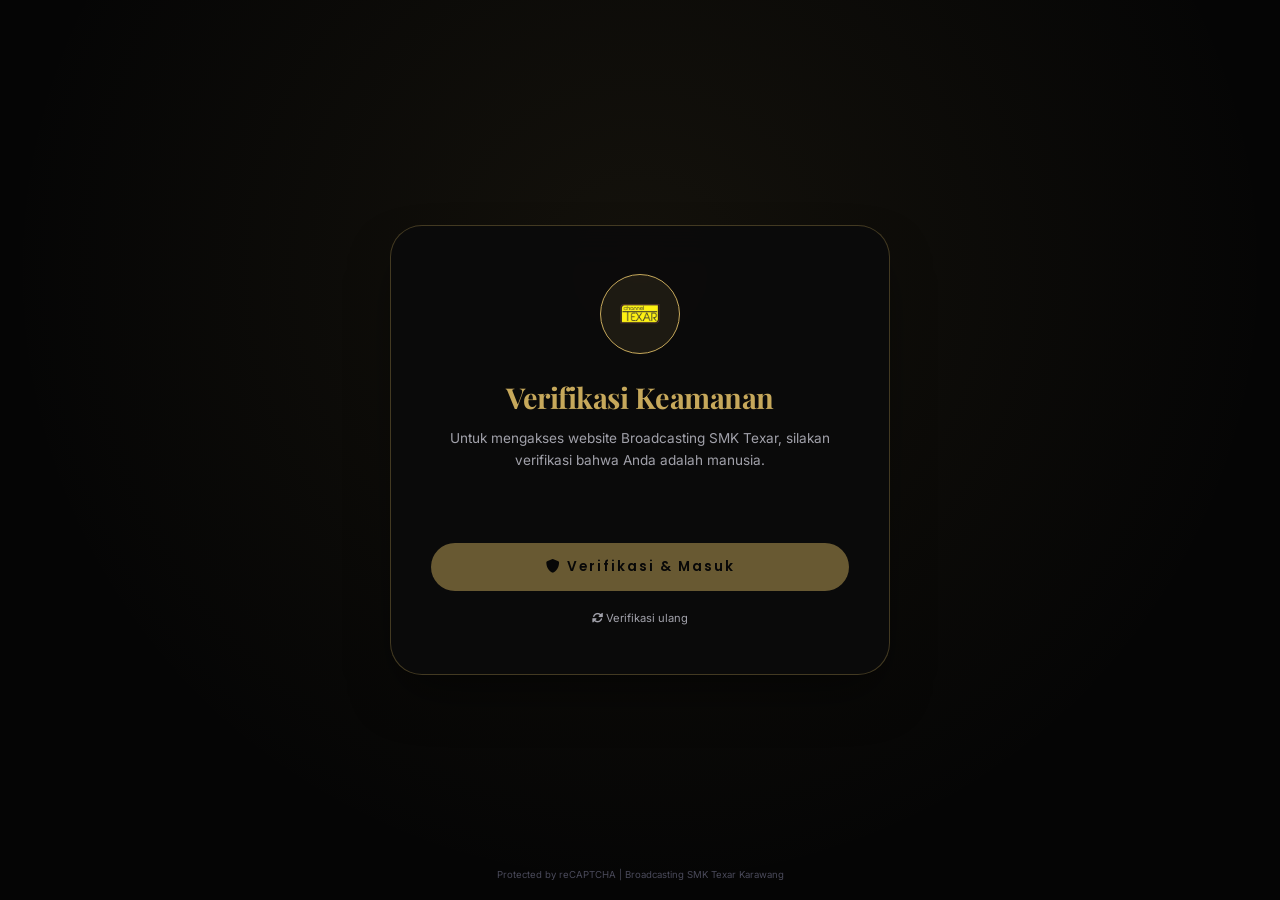
<file: captcha-check.html>
<!DOCTYPE html>
<html lang="id">
<head>
    <meta charset="UTF-8">
    <meta name="viewport" content="width=device-width, initial-scale=1.0">
    <title>Verifikasi Manusia | Broadcasting SMK Texar</title>

     <!-- Favicon - Versi Paling Kompatibel -->
  <link rel="icon" type="image/x-icon" href="assets/gambar/logo/favicon.ico">
  <link rel="icon" type="image/png" sizes="32x32" href="/assets/gambar/logo/favicon-32x32.png">
  <link rel="icon" type="image/png" sizes="16x16" href="/assets/gambar/logo/favicon-16x16.png">
  <link rel="icon" type="image/png" sizes="96x96" href="/assets/gambar/logo/favicon-96x96.png">
  <link rel="apple-touch-icon" sizes="180x180" href="/assets/gambar/logo/apple-touch-icon.png">
  <link rel="manifest" href="/assets/gambar/logo/site.webmanifest">
  <meta name="msapplication-TileColor" content="#050505">
  <meta name="theme-color" content="#C6A85B">
    
    <!-- Google Fonts -->
    <link href="https://fonts.googleapis.com/css2?family=Inter:wght@300;400;500;600;700&family=Playfair+Display:wght@400;500;600;700;800&family=Poppins:wght@300;400;500;600&display=swap" rel="stylesheet">
    <link rel="stylesheet" href="https://cdnjs.cloudflare.com/ajax/libs/font-awesome/6.0.0-beta3/css/all.min.css">
    
    <style>
        * {
            margin: 0;
            padding: 0;
            box-sizing: border-box;
        }
        
        body {
            background: #050505;
            min-height: 100vh;
            display: flex;
            align-items: center;
            justify-content: center;
            font-family: 'Inter', sans-serif;
            position: relative;
            overflow: hidden;
        }
        
        /* Cinematic background effect */
        body::before {
            content: '';
            position: absolute;
            inset: 0;
            background: radial-gradient(ellipse at 50% 30%, rgba(198,168,91,0.08) 0%, transparent 70%);
            pointer-events: none;
        }
        
        .captcha-container {
            position: relative;
            z-index: 2;
            width: 100%;
            max-width: 500px;
            margin: 20px;
            animation: fadeInUp 0.6s ease-out;
        }
        
        @keyframes fadeInUp {
            from {
                opacity: 0;
                transform: translateY(30px);
            }
            to {
                opacity: 1;
                transform: translateY(0);
            }
        }
        
        .captcha-card {
            background: rgba(11, 11, 11, 0.95);
            backdrop-filter: blur(20px);
            border: 1px solid rgba(198, 168, 91, 0.3);
            border-radius: 32px;
            padding: 48px 40px;
            text-align: center;
            box-shadow: 0 25px 50px -12px rgba(0,0,0,0.5);
        }
        
        .captcha-logo {
            width: 80px;
            height: 80px;
            margin: 0 auto 24px;
            border-radius: 50%;
            background: rgba(198,168,91,0.1);
            border: 1.5px solid #C6A85B;
            display: flex;
            align-items: center;
            justify-content: center;
            overflow: hidden;
        }
        
        .captcha-logo img {
            width: 50px;
            height: 50px;
            object-fit: contain;
        }
        
        .captcha-card h2 {
            font-family: 'Playfair Display', serif;
            color: #C6A85B;
            font-size: 1.8rem;
            margin-bottom: 12px;
            letter-spacing: -0.5px;
        }
        
        .captcha-card p {
            color: #A1A1AA;
            font-size: 0.85rem;
            margin-bottom: 32px;
            line-height: 1.6;
        }
        
        /* reCAPTCHA container */
        .g-recaptcha-container {
            display: flex;
            justify-content: center;
            margin: 24px 0;
            transform: scale(0.95);
        }
        
        .verify-btn {
            width: 100%;
            padding: 14px;
            background: #C6A85B;
            border: none;
            border-radius: 40px;
            color: #050505;
            font-family: 'Poppins', sans-serif;
            font-weight: 600;
            letter-spacing: 2px;
            font-size: 0.85rem;
            cursor: pointer;
            transition: all 0.3s;
            margin-top: 16px;
        }
        
        .verify-btn:hover {
            background: #E5D3A1;
            transform: translateY(-2px);
        }
        
        .verify-btn:disabled {
            opacity: 0.5;
            cursor: not-allowed;
            transform: none;
        }
        
        .status-message {
            margin-top: 20px;
            padding: 12px;
            border-radius: 12px;
            font-size: 0.8rem;
            display: none;
        }
        
        .status-message.success {
            background: rgba(81, 207, 102, 0.1);
            border: 1px solid #51cf66;
            color: #51cf66;
            display: block;
        }
        
        .status-message.error {
            background: rgba(255, 107, 107, 0.1);
            border: 1px solid #ff6b6b;
            color: #ff6b6b;
            display: block;
        }
        
        .status-message.loading {
            background: rgba(198, 168, 91, 0.1);
            border: 1px solid #C6A85B;
            color: #C6A85B;
            display: block;
        }
        
        .retry-link {
            display: inline-block;
            margin-top: 20px;
            color: #A1A1AA;
            font-size: 0.7rem;
            text-decoration: none;
            transition: color 0.2s;
            cursor: pointer;
        }
        
        .retry-link:hover {
            color: #C6A85B;
        }
        
        .footer-badge {
            position: absolute;
            bottom: 20px;
            left: 0;
            right: 0;
            text-align: center;
            font-size: 0.6rem;
            color: #4a4a5a;
            z-index: 2;
        }
        
        @keyframes pulse {
            0%, 100% { opacity: 0.6; }
            50% { opacity: 1; }
        }
    </style>
    
    <!-- Google reCAPTCHA v2 -->
    <script src="https://www.google.com/recaptcha/api.js" async defer></script>
</head>
<body>

<div class="captcha-container">
    <div class="captcha-card">
        <div class="captcha-logo">
            <img src="assets/gambar/favicon.png" alt="Broadcasting Logo" 
                 onerror="this.src='https://placehold.co/80x80/2A2A2A/C6A85B?text=B'">
        </div>
        
        <h2>Verifikasi Keamanan</h2>
        <p>Untuk mengakses website Broadcasting SMK Texar, silakan verifikasi bahwa Anda adalah manusia.</p>
        
        <!-- reCAPTCHA v2 akan muncul di sini -->
        <div class="g-recaptcha-container">
            <div class="g-recaptcha" 
                 data-sitekey="6LcY-McsAAAAAABo-ofxqdXFLrpVVm32XMbFVOuK"
                 data-callback="onCaptchaSuccess"
                 data-expired-callback="onCaptchaExpired"
                 data-theme="dark">
            </div>
        </div>
        
        <button class="verify-btn" id="verifyBtn" disabled>
            <i class="fas fa-shield-alt"></i> Verifikasi & Masuk
        </button>
        
        <div id="statusMessage" class="status-message"></div>
        
        <a class="retry-link" id="retryLink">
            <i class="fas fa-sync-alt"></i> Verifikasi ulang
        </a>
    </div>
</div>

<div class="footer-badge">
    Protected by reCAPTCHA | Broadcasting SMK Texar Karawang
</div>

<script>
    // ==================== KONFIGURASI ====================
    // GANTI DENGAN SITE KEY DARI GOOGLE reCAPTCHA v2!
    // Cara dapatkan: https://www.google.com/recaptcha/admin
    const RECAPTCHA_SITE_KEY = '6LcY-McsAAAAAABo-ofxqdXFLrpVVm32XMbFVOuK';
    
    // State
    let captchaToken = null;
    let isVerified = false;
    
    // ==================== ELEMENTS ====================
    const verifyBtn = document.getElementById('verifyBtn');
    const retryLink = document.getElementById('retryLink');
    const statusDiv = document.getElementById('statusMessage');
    
    // ==================== FUNCTIONS ====================
    function showStatus(type, message) {
        statusDiv.className = `status-message ${type}`;
        statusDiv.innerHTML = message;
        
        // Auto hide after 3 seconds for success/error
        if (type === 'success' || type === 'error') {
            setTimeout(() => {
                if (statusDiv.className.includes(type)) {
                    statusDiv.style.display = 'none';
                    setTimeout(() => {
                        statusDiv.style.display = '';
                    }, 300);
                }
            }, 3000);
        }
    }
    
    function setSessionVerified() {
        // Session storage (hilang saat browser ditutup)
        sessionStorage.setItem('captcha_verified', 'true');
        sessionStorage.setItem('captcha_time', Date.now().toString());
        
        // Cookie short-term (1 jam, opsional sebagai backup)
        document.cookie = "captcha_verified=true; path=/; max-age=3600";
    }
    
    function isSessionVerified() {
        if (sessionStorage.getItem('captcha_verified') === 'true') return true;
        if (document.cookie.includes('captcha_verified=true')) return true;
        return false;
    }
    
    function redirectToWebsite() {
        showStatus('success', '✓ Verifikasi berhasil! Mengalihkan ke website...');
        verifyBtn.disabled = true;
        
        setTimeout(() => {
            window.location.href = 'index.html';
        }, 1000);
    }
    
    // ==================== reCAPTCHA CALLBACKS ====================
    window.onCaptchaSuccess = function(token) {
        console.log('CAPTCHA berhasil');
        captchaToken = token;
        isVerified = true;
        verifyBtn.disabled = false;
        showStatus('success', '✓ Verifikasi berhasil! Klik tombol untuk masuk.');
    };
    
    window.onCaptchaExpired = function() {
        console.log('CAPTCHA expired');
        captchaToken = null;
        isVerified = false;
        verifyBtn.disabled = true;
        showStatus('error', '⏰ Verifikasi kadaluarsa. Silakan centang ulang.');
    };
    
    // ==================== VERIFY BUTTON ====================
    verifyBtn.addEventListener('click', async () => {
        if (!isVerified || !captchaToken) {
            showStatus('error', '❌ Silakan centang "Saya bukan robot" terlebih dahulu!');
            return;
        }
        
        verifyBtn.disabled = true;
        verifyBtn.innerHTML = '<i class="fas fa-spinner fa-pulse"></i> Memproses...';
        
        try {
            // Di sini kamu bisa kirim token ke backend untuk validasi
            // Untuk sekarang, kita langsung anggap valid
            
            setSessionVerified();
            redirectToWebsite();
            
        } catch (error) {
            console.error('Error:', error);
            showStatus('error', 'Terjadi kesalahan. Silakan coba lagi.');
            verifyBtn.disabled = false;
            verifyBtn.innerHTML = '<i class="fas fa-shield-alt"></i> Verifikasi & Masuk';
        }
    });
    
    // ==================== RETRY LINK ====================
    retryLink.addEventListener('click', () => {
        // Reset CAPTCHA
        if (typeof grecaptcha !== 'undefined') {
            grecaptcha.reset();
        }
        captchaToken = null;
        isVerified = false;
        verifyBtn.disabled = true;
        showStatus('loading', '🔄 Silakan centang "Saya bukan robot" lagi.');
        
        setTimeout(() => {
            if (statusDiv.className.includes('loading')) {
                statusDiv.style.display = 'none';
                setTimeout(() => {
                    statusDiv.style.display = '';
                }, 300);
            }
        }, 2000);
    });
    
    // ==================== CEK SESSION SEBELUMNYA ====================
    if (isSessionVerified()) {
        // Langsung redirect ke index (tanpa CAPTCHA)
        window.location.href = 'index.html';
    }
    
    // ==================== TEMA DARK UNTUK reCAPTCHA ====================
    // Styling tambahan untuk reCAPTCHA agar sesuai tema
    const style = document.createElement('style');
    style.textContent = `
        .g-recaptcha {
            transform: scale(0.92);
            transform-origin: center;
        }
        .g-recaptcha iframe {
            border-radius: 8px;
        }
    `;
    document.head.appendChild(style);
</script>
</body>
</html>
</file>
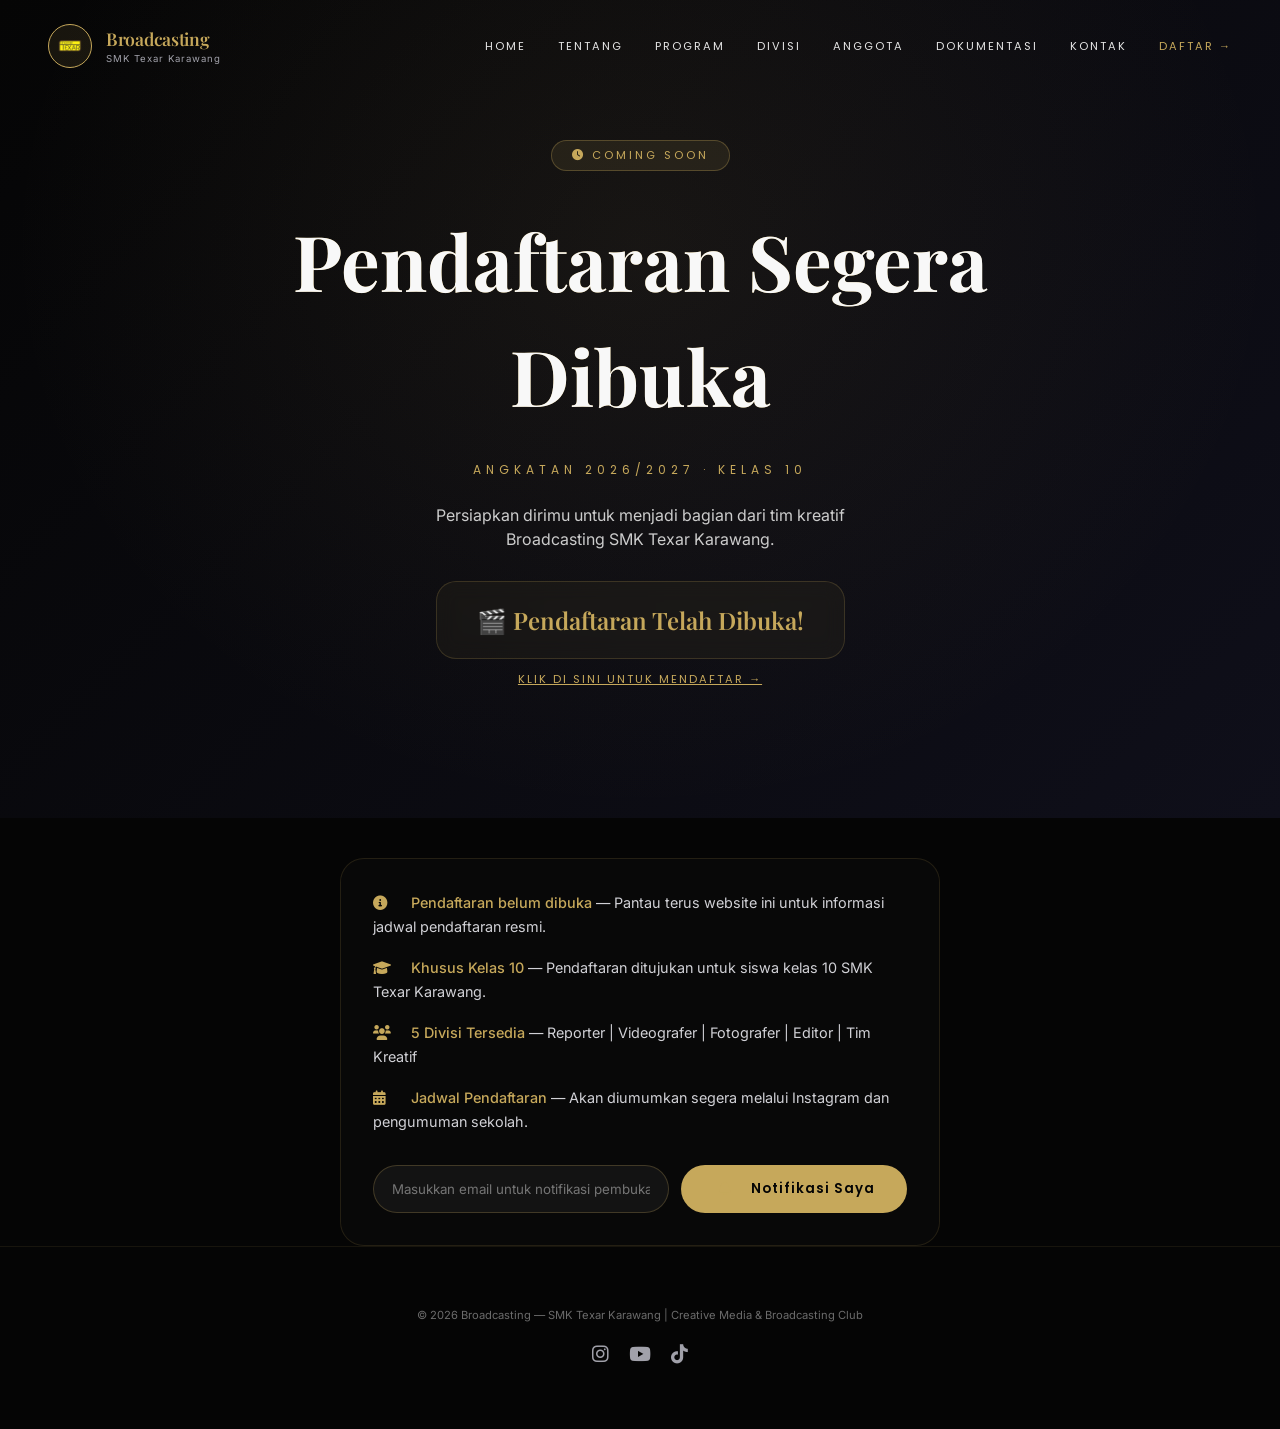
<file: pages/daftar.html>
<!DOCTYPE html>
<html lang="id">
<head>
  <meta charset="UTF-8">
  <meta name="viewport" content="width=device-width, initial-scale=1.0">
  <title>Pendaftaran Anggota | Broadcasting SMK Texar</title>
  
  <!-- SEO Meta -->
  <meta name="description" content="Pendaftaran anggota baru Broadcasting SMK Texar Karawang untuk siswa kelas 10">
  <meta name="robots" content="noindex,nofollow">
  
  <!-- Favicon -->
  <link rel="icon" type="image/x-icon" href="../assets/gambar/logo/favicon.ico">
  <link rel="apple-touch-icon" sizes="180x180" href="../assets/gambar/logo/apple-touch-icon.png">
  
  <!-- Stylesheets -->
  <link rel="stylesheet" href="../assets/css/home.css">
  <link href="https://fonts.googleapis.com/css2?family=Inter:opsz,wght@14..32,300;400;500;600;700&family=Playfair+Display:wght@400;500;600;700;800&family=Poppins:wght@300;400;500;600&display=swap" rel="stylesheet">
  <link rel="stylesheet" href="https://cdnjs.cloudflare.com/ajax/libs/font-awesome/6.0.0-beta3/css/all.min.css">
  
  <style>
    /* Additional styles for registration page */
    .daftar-hero {
      min-height: 60vh;
      background: linear-gradient(135deg, #050505 0%, #0f0f1a 100%);
      display: flex;
      align-items: center;
      justify-content: center;
      text-align: center;
      padding: 140px 20px 80px;
      position: relative;
      overflow: hidden;
    }
    
    .daftar-hero::before {
      content: '';
      position: absolute;
      inset: 0;
      background: radial-gradient(ellipse at 50% 30%, rgba(198,168,91,0.08) 0%, transparent 70%);
      pointer-events: none;
    }
    
    .coming-soon-badge {
      display: inline-block;
      background: rgba(198,168,91,0.1);
      border: 1px solid rgba(198,168,91,0.3);
      padding: 6px 20px;
      border-radius: 40px;
      font-family: 'Poppins', sans-serif;
      font-size: 0.7rem;
      letter-spacing: 3px;
      color: #C6A85B;
      margin-bottom: 24px;
      animation: pulse 2s ease-in-out infinite;
    }
    
    @keyframes pulse {
      0%, 100% { opacity: 0.6; transform: scale(1); }
      50% { opacity: 1; transform: scale(1.05); }
    }
    
    .countdown-container {
      display: flex;
      justify-content: center;
      gap: 30px;
      margin: 50px 0;
      flex-wrap: wrap;
    }
    
    .countdown-item {
      text-align: center;
      min-width: 100px;
    }
    
    .countdown-number {
      font-family: 'Playfair Display', serif;
      font-size: 3rem;
      font-weight: 600;
      color: #C6A85B;
      background: rgba(198,168,91,0.05);
      border: 1px solid rgba(198,168,91,0.2);
      border-radius: 20px;
      padding: 20px;
      min-width: 100px;
      backdrop-filter: blur(10px);
    }
    
    .countdown-label {
      font-family: 'Poppins', sans-serif;
      font-size: 0.7rem;
      letter-spacing: 2px;
      text-transform: uppercase;
      color: #A1A1AA;
      margin-top: 12px;
    }
    
    .info-card {
      max-width: 600px;
      margin: 40px auto 0;
      background: rgba(11,11,11,0.6);
      border: 1px solid rgba(198,168,91,0.15);
      border-radius: 24px;
      padding: 32px;
      backdrop-filter: blur(10px);
    }
    
    .info-card p {
      color: #D1D1D6;
      font-size: 0.9rem;
      line-height: 1.7;
      margin-bottom: 16px;
    }
    
    .info-card i {
      color: #C6A85B;
      margin-right: 10px;
      width: 24px;
    }
    
    .info-card .highlight {
      color: #C6A85B;
      font-weight: 500;
    }
    
    .notification-form {
      margin-top: 30px;
      display: flex;
      gap: 12px;
      flex-wrap: wrap;
    }
    
    .notification-input {
      flex: 1;
      padding: 14px 18px;
      background: rgba(255,255,255,0.05);
      border: 1px solid rgba(198,168,91,0.25);
      border-radius: 40px;
      color: #F8F8F8;
      font-family: 'Inter', sans-serif;
    }
    
    .notification-input:focus {
      outline: none;
      border-color: #C6A85B;
    }
    
    .notify-btn {
      padding: 14px 32px;
      background: #C6A85B;
      border: none;
      border-radius: 40px;
      color: #050505;
      font-family: 'Poppins', sans-serif;
      font-weight: 600;
      letter-spacing: 1px;
      cursor: pointer;
      transition: all 0.3s;
    }
    
    .notify-btn:hover {
      background: #E5D3A1;
      transform: translateY(-2px);
    }
    
    .alert-toast {
      position: fixed;
      bottom: 30px;
      left: 50%;
      transform: translateX(-50%);
      background: #0B0B0B;
      border: 1px solid #C6A85B;
      border-radius: 12px;
      padding: 12px 24px;
      color: #C6A85B;
      font-size: 0.85rem;
      z-index: 1000;
      opacity: 0;
      visibility: hidden;
      transition: all 0.3s;
      white-space: nowrap;
    }
    
    .alert-toast.show {
      opacity: 1;
      visibility: visible;
    }
    
    @media (max-width: 768px) {
      .countdown-number {
        font-size: 2rem;
        padding: 15px;
        min-width: 70px;
      }
      .countdown-item {
        min-width: 70px;
      }
      .countdown-container {
        gap: 15px;
      }
      .info-card {
        padding: 24px;
        margin: 30px 20px 0;
      }
      .notification-form {
        flex-direction: column;
      }
      .alert-toast {
        white-space: normal;
        text-align: center;
        max-width: 90%;
      }
    }
  </style>
</head>
<body>

<!-- Navbar -->
<nav class="navbar" id="navbar">
  <div class="nav-container">
    <div class="brand">
      <div class="logo-circle"><img src="../assets/gambar/favicon.png" alt="Logo"></div>
      <div class="brand-text">
        <h2>Broadcasting</h2>
        <p>SMK Texar Karawang</p>
      </div>
    </div>
    <div class="nav-links">
      <a href="../index.html">Home</a>
      <a href="../index.html#tentang">Tentang</a>
      <a href="../index.html#program">Program</a>
      <a href="../index.html#divisi">Divisi</a>
      <a href="../index.html#anggota">Anggota</a>
      <a href="dokumentasi.html">Dokumentasi</a>
      <a href="../index.html#kontak">Kontak</a>
      <a href="daftar.html" style="color:#C6A85B;">Daftar →</a>
    </div>
    <div class="burger" id="burgerBtn">
      <span></span><span></span><span></span>
    </div>
  </div>
</nav>

<!-- Mobile Menu -->
<div class="nav-menu-mobile" id="mobileMenu">
  <a href="../index.html">Home</a>
  <a href="../index.html#tentang">Tentang</a>
  <a href="../index.html#program">Program</a>
  <a href="../index.html#divisi">Divisi</a>
  <a href="../index.html#anggota">Anggota</a>
  <a href="dokumentasi.html">Dokumentasi</a>
  <a href="../index.html#kontak">Kontak</a>
  <a href="daftar.html" style="color:#C6A85B;">Daftar</a>
</div>

<!-- Hero Section with Coming Soon -->
<section class="daftar-hero reveal">
  <div class="hero-content">
    <div class="coming-soon-badge">
      <i class="fas fa-clock"></i> COMING SOON
    </div>
    <h1 class="teks-mengkilat-premium">Pendaftaran Segera Dibuka</h1>
    <div class="hero-sub">Angkatan 2026/2027 · Kelas 10</div>
    <p class="hero-desc" style="max-width: 500px;">
      Persiapkan dirimu untuk menjadi bagian dari tim kreatif Broadcasting SMK Texar Karawang.
    </p>
    
    <!-- Countdown Timer -->
    <div class="countdown-container" id="countdownContainer">
      <div class="countdown-item">
        <div class="countdown-number" id="days">00</div>
        <div class="countdown-label">Hari</div>
      </div>
      <div class="countdown-item">
        <div class="countdown-number" id="hours">00</div>
        <div class="countdown-label">Jam</div>
      </div>
      <div class="countdown-item">
        <div class="countdown-number" id="minutes">00</div>
        <div class="countdown-label">Menit</div>
      </div>
      <div class="countdown-item">
        <div class="countdown-number" id="seconds">00</div>
        <div class="countdown-label">Detik</div>
      </div>
    </div>
  </div>
</section>

<!-- Info Section -->
<div class="container reveal">
  <div class="info-card">
    <p><i class="fas fa-info-circle"></i> <span class="highlight">Pendaftaran belum dibuka</span> — Pantau terus website ini untuk informasi jadwal pendaftaran resmi.</p>
    <p><i class="fas fa-graduation-cap"></i> <span class="highlight">Khusus Kelas 10</span> — Pendaftaran ditujukan untuk siswa kelas 10 SMK Texar Karawang.</p>
    <p><i class="fas fa-users"></i> <span class="highlight">5 Divisi Tersedia</span> — Reporter | Videografer | Fotografer | Editor | Tim Kreatif</p>
    <p><i class="fas fa-calendar-alt"></i> <span class="highlight">Jadwal Pendaftaran</span> — Akan diumumkan segera melalui Instagram dan pengumuman sekolah.</p>
    
    <!-- Form notifikasi (opsional) -->
    <div class="notification-form">
      <input type="email" class="notification-input" id="notifyEmail" placeholder="Masukkan email untuk notifikasi pembukaan">
      <button class="notify-btn" id="notifyBtn">
        <i class="fas fa-bell"></i> Notifikasi Saya
      </button>
    </div>
  </div>
</div>

<!-- Footer -->
<footer class="footer">
  <div class="container">
    <p>© 2026 Broadcasting — SMK Texar Karawang | Creative Media & Broadcasting Club</p>
    <div class="social-links" style="justify-content: center; margin-top: 16px;">
      <a href="#"><i class="fab fa-instagram"></i></a>
      <a href="#"><i class="fab fa-youtube"></i></a>
      <a href="#"><i class="fab fa-tiktok"></i></a>
    </div>
    <div class="gold-line-animate"></div>
  </div>
</footer>

<!-- Toast Alert -->
<div id="toastAlert" class="alert-toast"></div>

<script>
  // ==================== COUNTDOWN TIMER ====================
  // Set target date (GANTI TANGGAL PEMBUKAAN PENDAFTARAN DI SINI)
  // Format: Tahun, Bulan-1, Tanggal, Jam, Menit, Detik
  const targetDate = new Date(2026, 6, 15, 0, 0, 0); // 15 Juli 2025, 00:00:00
  
  function updateCountdown() {
    const now = new Date().getTime();
    const distance = targetDate - now;
    
    if (distance < 0) {
      // Pendaftaran sudah dibuka
      document.getElementById('countdownContainer').innerHTML = `
        <div class="countdown-item" style="grid-column:1/-1;">
          <div class="countdown-number" style="font-size:1.5rem; padding:20px 40px;">
            🎬 Pendaftaran Telah Dibuka!
          </div>
          <div class="countdown-label">
            <a href="#" style="color:#C6A85B;">Klik di sini untuk mendaftar →</a>
          </div>
        </div>
      `;
      return;
    }
    
    const days = Math.floor(distance / (1000 * 60 * 60 * 24));
    const hours = Math.floor((distance % (1000 * 60 * 60 * 24)) / (1000 * 60 * 60));
    const minutes = Math.floor((distance % (1000 * 60 * 60)) / (1000 * 60));
    const seconds = Math.floor((distance % (1000 * 60)) / 1000);
    
    document.getElementById('days').innerHTML = String(days).padStart(2, '0');
    document.getElementById('hours').innerHTML = String(hours).padStart(2, '0');
    document.getElementById('minutes').innerHTML = String(minutes).padStart(2, '0');
    document.getElementById('seconds').innerHTML = String(seconds).padStart(2, '0');
  }
  
  updateCountdown();
  setInterval(updateCountdown, 1000);
  
  // ==================== NOTIFIKASI FORM ====================
  function showToast(message) {
    const toast = document.getElementById('toastAlert');
    toast.textContent = message;
    toast.classList.add('show');
    
    setTimeout(() => {
      toast.classList.remove('show');
    }, 3000);
  }
  
  document.getElementById('notifyBtn').addEventListener('click', () => {
    const email = document.getElementById('notifyEmail').value.trim();
    
    if (!email) {
      showToast('❌ Masukkan email kamu dulu!');
      return;
    }
    
    if (!email.includes('@') || !email.includes('.')) {
      showToast('❌ Email tidak valid!');
      return;
    }
    
    // Simpan ke localStorage
    const subscribers = JSON.parse(localStorage.getItem('broadcasting_subscribers') || '[]');
    
    if (!subscribers.includes(email)) {
      subscribers.push(email);
      localStorage.setItem('broadcasting_subscribers', JSON.stringify(subscribers));
      showToast('✅ Terima kasih! Kamu akan kami notifikasi saat pendaftaran dibuka.');
      document.getElementById('notifyEmail').value = '';
    } else {
      showToast('📧 Email sudah terdaftar!');
    }
  });
  
  // ==================== NAVBAR & MOBILE MENU ====================
  const burgerBtn = document.getElementById('burgerBtn');
  const mobileMenu = document.getElementById('mobileMenu');
  
  if (burgerBtn && mobileMenu) {
    burgerBtn.addEventListener('click', () => {
      burgerBtn.classList.toggle('active');
      mobileMenu.classList.toggle('active');
      document.body.style.overflow = mobileMenu.classList.contains('active') ? 'hidden' : '';
    });
    
    mobileMenu.querySelectorAll('a').forEach(link => {
      link.addEventListener('click', () => {
        burgerBtn.classList.remove('active');
        mobileMenu.classList.remove('active');
        document.body.style.overflow = '';
      });
    });
  }
  
  // Navbar scroll effect
  const navbar = document.getElementById('navbar');
  window.addEventListener('scroll', () => {
    if (window.scrollY > 50) {
      navbar.classList.add('scrolled');
    } else {
      navbar.classList.remove('scrolled');
    }
  });
  
  // ==================== SCROLL REVEAL ANIMATION ====================
  const revealElements = document.querySelectorAll('.reveal');
  
  const revealObserver = new IntersectionObserver((entries) => {
    entries.forEach(entry => {
      if (entry.isIntersecting) {
        entry.target.classList.add('visible');
        revealObserver.unobserve(entry.target);
      }
    });
  }, { threshold: 0.15 });
  
  revealElements.forEach(el => revealObserver.observe(el));
  
  // ==================== EFEK TEKS MENGKILAT ====================
  // Tambahkan CSS untuk efek mengkilat jika belum ada di style.css
  const style = document.createElement('style');
  style.textContent = `
    .teks-mengkilat-premium {
      background: linear-gradient(120deg, #C6A85B 30%, #F8F8F8 45%, #E5D3A1 55%, #C6A85B 70%);
      background-size: 250% auto;
      color: transparent;
      background-clip: text;
      -webkit-background-clip: text;
      animation: shinePremium 3s ease-in-out infinite;
    }
    
    @keyframes shinePremium {
      0% { background-position: 100% center; }
      100% { background-position: -100% center; }
    }
    
    .reveal {
      opacity: 0;
      transform: translateY(30px);
      filter: blur(4px);
      transition: opacity 0.9s cubic-bezier(0.2, 0.9, 0.4, 1), transform 0.9s ease, filter 0.7s ease;
    }
    
    .reveal.visible {
      opacity: 1;
      transform: translateY(0);
      filter: blur(0);
    }
  `;
  document.head.appendChild(style);
</script>
</body>
</html>
</file>
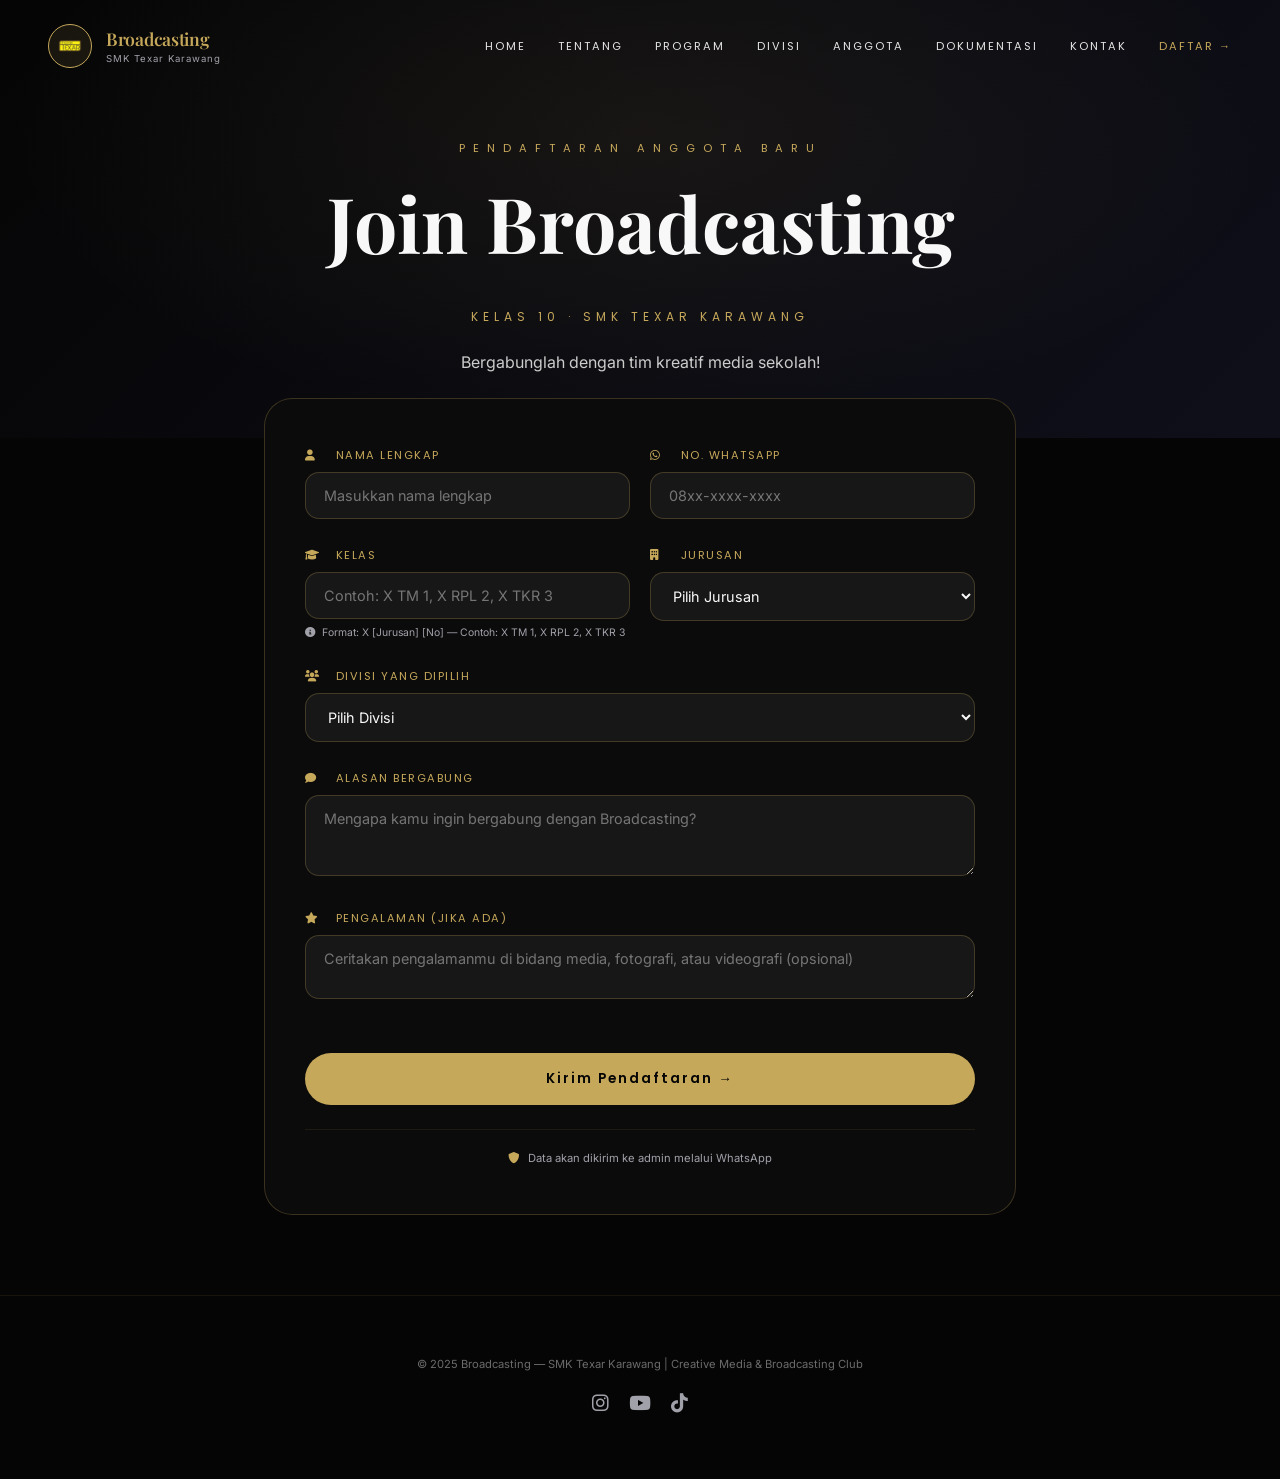
<file: pages/pendaftaranopen.html>
<!DOCTYPE html>
<html lang="id">
<head>
    <meta charset="UTF-8">
    <meta name="viewport" content="width=device-width, initial-scale=1.0">
    <title>Pendaftaran Anggota | Broadcasting SMK Texar</title>
    
    <!-- SEO Meta -->
    <meta name="description" content="Pendaftaran anggota baru Broadcasting SMK Texar Karawang untuk siswa kelas 10">
    <meta name="robots" content="noindex,nofollow">
    
    <!-- Security Headers -->
    <meta http-equiv="X-Content-Type-Options" content="nosniff">
    <meta http-equiv="X-Frame-Options" content="DENY">
    <meta http-equiv="X-XSS-Protection" content="1; mode=block">
    
   <!-- Favicon - Versi Paling Kompatibel -->
   <link rel="icon" type="image/x-icon" href="../assets/gambar/logo/favicon.ico">
   <link rel="icon" type="image/png" sizes="32x32" href="../assets/gambar/logo/favicon-32x32.png">
   <link rel="icon" type="image/png" sizes="16x16" href="../assets/gambar/logo/favicon-16x16.png">
   <link rel="icon" type="image/png" sizes="96x96" href="../assets/gambar/logo/favicon-96x96.png">
   <link rel="apple-touch-icon" sizes="180x180" href="../assets/gambar/logo/apple-touch-icon.png">
   <link rel="manifest" href="../assets/gambar/logo/site.webmanifest">
   <meta name="msapplication-TileColor" content="#050505">
   <meta name="theme-color" content="#C6A85B">
    
    <!-- Stylesheets -->
    <link href="https://fonts.googleapis.com/css2?family=Inter:opsz,wght@14..32,300;400;500;600;700&family=Playfair+Display:wght@400;500;600;700;800&family=Poppins:wght@300;400;500;600&display=swap" rel="stylesheet">
    <link rel="stylesheet" href="https://cdnjs.cloudflare.com/ajax/libs/font-awesome/6.0.0-beta3/css/all.min.css">
    <link rel="stylesheet" href="../assets/css/home.css">
    
    <style>
        /* Additional styles for registration page */
        .daftar-hero {
            min-height: 40vh;
            background: linear-gradient(135deg, #050505 0%, #0f0f1a 100%);
            display: flex;
            align-items: center;
            justify-content: center;
            text-align: center;
            padding: 140px 20px 60px;
            position: relative;
            overflow: hidden;
        }
        
        .daftar-hero::before {
            content: '';
            position: absolute;
            inset: 0;
            background: radial-gradient(ellipse at 50% 30%, rgba(198,168,91,0.08) 0%, transparent 70%);
            pointer-events: none;
        }
        
        .form-container {
            max-width: 800px;
            margin: -40px auto 80px;
            padding: 0 24px;
        }
        
        .form-card {
            background: #0B0B0B;
            border: 1px solid rgba(198,168,91,0.25);
            border-radius: 28px;
            padding: 48px 40px;
            backdrop-filter: blur(10px);
        }
        
        .form-group {
            margin-bottom: 28px;
        }
        
        .form-group label {
            display: block;
            font-family: 'Poppins', sans-serif;
            font-size: 0.7rem;
            letter-spacing: 1.5px;
            text-transform: uppercase;
            color: #C6A85B;
            margin-bottom: 8px;
        }
        
        .form-group label i {
            margin-right: 6px;
            width: 20px;
        }
        
        .form-group input,
        .form-group select,
        .form-group textarea {
            width: 100%;
            padding: 14px 18px;
            background: rgba(255,255,255,0.05);
            border: 1px solid rgba(198,168,91,0.25);
            border-radius: 14px;
            color: #F8F8F8;
            font-family: 'Inter', sans-serif;
            font-size: 0.9rem;
            transition: all 0.3s;
        }
        
        .form-group input:focus,
        .form-group select:focus,
        .form-group textarea:focus {
            outline: none;
            border-color: #C6A85B;
            background: rgba(198,168,91,0.08);
        }
        
        /* Fix untuk select options - biar keliatan */
        .form-group select {
            cursor: pointer;
        }
        
        .form-group select option {
            background: #1a1a1a;
            color: #F8F8F8;
            padding: 12px;
        }
        
        .form-group select option:hover {
            background: #C6A85B;
            color: #050505;
        }
        
        /* Input kelas manual */
        .kelas-hint {
            font-size: 0.65rem;
            color: #A1A1AA;
            margin-top: 6px;
        }
        
        .kelas-hint i {
            margin-right: 4px;
        }
        
        .row-2 {
            display: grid;
            grid-template-columns: 1fr 1fr;
            gap: 20px;
        }
        
        .submit-btn {
            width: 100%;
            padding: 16px;
            background: #C6A85B;
            border: none;
            border-radius: 40px;
            color: #050505;
            font-family: 'Poppins', sans-serif;
            font-weight: 600;
            letter-spacing: 2px;
            font-size: 0.85rem;
            cursor: pointer;
            transition: all 0.3s;
            margin-top: 20px;
        }
        
        .submit-btn:hover {
            background: #E5D3A1;
            transform: translateY(-2px);
        }
        
        .submit-btn:disabled {
            opacity: 0.5;
            cursor: not-allowed;
            transform: none;
        }
        
        .alert-message {
            padding: 14px 18px;
            border-radius: 14px;
            margin-bottom: 24px;
            display: none;
            font-size: 0.85rem;
        }
        
        .alert-success {
            background: rgba(81, 207, 102, 0.15);
            border: 1px solid #51cf66;
            color: #51cf66;
        }
        
        .alert-error {
            background: rgba(255, 107, 107, 0.15);
            border: 1px solid #ff6b6b;
            color: #ff6b6b;
        }
        
        .alert-warning {
            background: rgba(255, 193, 7, 0.15);
            border: 1px solid #ffc107;
            color: #ffc107;
        }
        
        .info-note {
            margin-top: 24px;
            padding-top: 20px;
            border-top: 1px solid rgba(198,168,91,0.1);
            text-align: center;
            font-size: 0.7rem;
            color: #A1A1AA;
        }
        
        .info-note i {
            color: #C6A85B;
            margin-right: 6px;
        }
        
        @media (max-width: 768px) {
            .form-card {
                padding: 32px 24px;
            }
            .row-2 {
                grid-template-columns: 1fr;
                gap: 0;
            }
            .daftar-hero h1 {
                font-size: 2rem;
            }
        }
    </style>
</head>
<body>

<!-- Navbar -->
<nav class="navbar" id="navbar">
    <div class="nav-container">
        <div class="brand">
            <div class="logo-circle"><img src="../assets/gambar/favicon.png" alt="Logo"></div>
            <div class="brand-text">
                <h2>Broadcasting</h2>
                <p>SMK Texar Karawang</p>
            </div>
        </div>
        <div class="nav-links">
            <a href="../index.html">Home</a>
            <a href="../index.html#tentang">Tentang</a>
            <a href="../index.html#program">Program</a>
            <a href="../index.html#divisi">Divisi</a>
            <a href="anggota.html">Anggota</a>
            <a href="dokumentasi.html">Dokumentasi</a>
            <a href="../index.html#kontak">Kontak</a>
            <a href="daftar.html" style="color:#C6A85B;">Daftar →</a>
        </div>
        <div class="burger" id="burgerBtn">
            <span></span><span></span><span></span>
        </div>
    </div>
</nav>

<!-- Mobile Menu -->
<div class="nav-menu-mobile" id="mobileMenu">
    <a href="../index.html">Home</a>
    <a href="../index.html#tentang">Tentang</a>
    <a href="../index.html#program">Program</a>
    <a href="../index.html#divisi">Divisi</a>
    <a href="anggota.html">Anggota</a>
    <a href="dokumentasi.html">Dokumentasi</a>
    <a href="../index.html#kontak">Kontak</a>
    <a href="daftar.html" style="color:#C6A85B;">Daftar</a>
</div>

<!-- Hero Section -->
<section class="daftar-hero">
    <div class="hero-content">
        <div class="hero-badge">PENDAFTARAN ANGGOTA BARU</div>
        <h1>Join Broadcasting</h1>
        <div class="hero-sub">Kelas 10 · SMK Texar Karawang</div>
        <p class="hero-desc">Bergabunglah dengan tim kreatif media sekolah!</p>
    </div>
</section>

<!-- Form Pendaftaran -->
<div class="form-container">
    <div class="form-card">
        <div id="alertBox" class="alert-message"></div>
        
        <form id="registrationForm">
            <div class="row-2">
                <div class="form-group">
                    <label><i class="fas fa-user"></i> Nama Lengkap</label>
                    <input type="text" id="nama" name="nama" required placeholder="Masukkan nama lengkap">
                </div>
                <div class="form-group">
                    <label><i class="fab fa-whatsapp"></i> No. WhatsApp</label>
                    <input type="tel" id="wa" name="wa" required placeholder="08xx-xxxx-xxxx">
                </div>
            </div>
            
            <div class="row-2">
                <div class="form-group">
                    <label><i class="fas fa-graduation-cap"></i> Kelas</label>
                    <input type="text" id="kelas" name="kelas" required placeholder="Contoh: X TM 1, X RPL 2, X TKR 3">
                    <div class="kelas-hint">
                        <i class="fas fa-info-circle"></i> Format: X [Jurusan] [No] — Contoh: X TM 1, X RPL 2, X TKR 3
                    </div>
                </div>
                <div class="form-group">
                    <label><i class="fas fa-building"></i> Jurusan</label>
                    <select id="jurusan" name="jurusan" required>
                        <option value="">Pilih Jurusan</option>
                        <option value="TM (Teknik Mesin)">TM (Teknik Mekatronika)</option>
                        <option value="TMI (Teknik Mesin Industri)">TMI (Teknik Mesin Industri)</option>
                        <option value="RPL (Rekayasa Perangkat Lunak)">RPL (Rekayasa Perangkat Lunak)</option>
                        <option value="TKR (Teknik Kendaraan Ringan)">TKR (Teknik Kendaraan Ringan)</option>
                        <option value="TBO (Teknik Body Otomotif)">TBO (Teknik Body Otomotif)</option>
                    </select>
                </div>
            </div>
            
            <div class="form-group">
                <label><i class="fas fa-users"></i> Divisi yang Dipilih</label>
                <select id="divisi" name="divisi" required>
                    <option value="">Pilih Divisi</option>
                    <option value="Reporter">Reporter (Jurnalistik & Wawancara)</option>
                    <option value="Videografer">Videografer (Shooting & Sinematografi)</option>
                    <option value="Fotografer">Fotografer (Dokumentasi Visual)</option>
                    <option value="Editor">Editor (Post-production & Grading)</option>
                    <option value="Tim Kreatif">Tim Kreatif (Desain & Konsep)</option>
                </select>
            </div>
            
            <div class="form-group">
                <label><i class="fas fa-comment"></i> Alasan Bergabung</label>
                <textarea id="alasan" name="alasan" rows="3" required placeholder="Mengapa kamu ingin bergabung dengan Broadcasting?"></textarea>
            </div>
            
            <div class="form-group">
                <label><i class="fas fa-star"></i> Pengalaman (jika ada)</label>
                <textarea id="pengalaman" name="pengalaman" rows="2" placeholder="Ceritakan pengalamanmu di bidang media, fotografi, atau videografi (opsional)"></textarea>
            </div>
            
            <button type="submit" class="submit-btn" id="submitBtn">
                <span>Kirim Pendaftaran →</span>
            </button>
            
            <div class="info-note">
                <i class="fas fa-shield-alt"></i> Data akan dikirim ke admin melalui WhatsApp
            </div>
        </form>
    </div>
</div>

<!-- Footer -->
<footer class="footer">
    <div class="container">
        <p>© 2025 Broadcasting — SMK Texar Karawang | Creative Media & Broadcasting Club</p>
        <div class="social-links" style="justify-content: center; margin-top: 16px;">
            <a href="#"><i class="fab fa-instagram"></i></a>
            <a href="#"><i class="fab fa-youtube"></i></a>
            <a href="#"><i class="fab fa-tiktok"></i></a>
        </div>
        <div class="gold-line-animate"></div>
    </div>
</footer>

<script>
    // ==================== KONFIGURASI ====================
    // GANTI DENGAN NOMOR ADMIN REAL (pakai kode negara tanpa +)
    const ADMIN_WHATSAPP = '6281234567890'; // Contoh: 6281234567890
    
    // Google Sheets Web App URL (optional, bisa dikosongkan jika tidak pakai)
    const GOOGLE_SHEETS_URL = 'https://script.google.com/macros/s/AKfycbwrUM0K0ptrPPckFps9kZcGCks8GE-rUUreRw-vw3Gu7BJSTpC4xNs-JmRKOcarM_ORaQ/exec';
    
    // ==================== ELEMENTS ====================
    const form = document.getElementById('registrationForm');
    const submitBtn = document.getElementById('submitBtn');
    const alertBox = document.getElementById('alertBox');
    
    // ==================== UTILITY FUNCTIONS ====================
    function showAlert(message, type) {
        alertBox.textContent = message;
        alertBox.className = `alert-message alert-${type}`;
        alertBox.style.display = 'block';
        
        setTimeout(() => {
            alertBox.style.display = 'none';
        }, 5000);
    }
    
    function formatWhatsAppNumber(number) {
        let clean = number.replace(/\D/g, '');
        if (clean.startsWith('0')) {
            clean = '62' + clean.substring(1);
        }
        if (!clean.startsWith('62')) {
            clean = '62' + clean;
        }
        return clean;
    }
    
    function validateKelas(kelas) {
        // Cek apakah kelas dimulai dengan X (kelas 10)
        const upperKelas = kelas.toUpperCase().trim();
        if (!upperKelas.startsWith('X')) {
            return false;
        }
        return true;
    }
    
    function escapeHtml(str) {
        if (!str) return '';
        return str
            .replace(/&/g, '&amp;')
            .replace(/</g, '&lt;')
            .replace(/>/g, '&gt;')
            .replace(/"/g, '&quot;')
            .replace(/'/g, '&#39;');
    }
    
    // ==================== SEND TO GOOGLE SHEETS (OPTIONAL) ====================
    async function sendToGoogleSheets(data) {
        if (!GOOGLE_SHEETS_URL) return true;
        
        try {
            const response = await fetch(GOOGLE_SHEETS_URL, {
                method: 'POST',
                mode: 'no-cors',
                headers: { 'Content-Type': 'application/json' },
                body: JSON.stringify(data)
            });
            return true;
        } catch (error) {
            console.error('Google Sheets error:', error);
            return false;
        }
    }
    
    // ==================== SEND WHATSAPP NOTIFICATION ====================
    async function sendWhatsAppNotification(data) {
        const waNumber = formatWhatsAppNumber(data.wa);
        
        // Pesan untuk admin
        const adminMessage = `📢 *PENDAFTARAN BARU BROADCASTING*
        
*Nama:* ${data.nama}
*Kelas:* ${data.kelas}
*Jurusan:* ${data.jurusan}
*Divisi:* ${data.divisi}
*WA:* ${data.wa}

*Alasan:*
${data.alasan}

*Pengalaman:*
${data.pengalaman || '-'}

---
📅 Waktu: ${new Date().toLocaleString('id-ID')}
📍 SMK Texar Karawang
⭐ Status: Menunggu Konfirmasi`;
        
        // Pesan konfirmasi untuk calon anggota
        const userMessage = `Halo *${data.nama}*,

Terima kasih telah mendaftar di *Broadcasting SMK Texar Karawang*! ✅

📋 *Data Pendaftaran:*
• Kelas: ${data.kelas}
• Jurusan: ${data.jurusan}
• Divisi: ${data.divisi}

Tim kami akan menghubungimu dalam 1x24 jam untuk informasi lebih lanjut mengenai proses seleksi.

*Catatan:*
- Siapkan portofolio (jika ada)
- Ikuti info selanjutnya dari admin

Salam kreatif,
*Broadcasting SMK Texar* 🎬`;
        
        const adminEncoded = encodeURIComponent(adminMessage);
        const userEncoded = encodeURIComponent(userMessage);
        
        // Buka WhatsApp admin
        window.open(`https://wa.me/${ADMIN_WHATSAPP}?text=${adminEncoded}`, '_blank');
        
        // Buka WhatsApp user untuk konfirmasi
        setTimeout(() => {
            window.open(`https://wa.me/${waNumber}?text=${userEncoded}`, '_blank');
        }, 500);
        
        return true;
    }
    
    // ==================== FORM SUBMIT HANDLER ====================
    form.addEventListener('submit', async (e) => {
        e.preventDefault();
        
        // Ambil data form
        const formData = {
            nama: document.getElementById('nama').value.trim(),
            wa: document.getElementById('wa').value.trim(),
            kelas: document.getElementById('kelas').value.trim(),
            jurusan: document.getElementById('jurusan').value,
            divisi: document.getElementById('divisi').value,
            alasan: document.getElementById('alasan').value.trim(),
            pengalaman: document.getElementById('pengalaman').value.trim() || '-',
            timestamp: new Date().toLocaleString('id-ID')
        };
        
        // Validasi kelas (hanya kelas 10)
        if (!validateKelas(formData.kelas)) {
            showAlert('❌ Pendaftaran hanya untuk siswa KELAS 10! Format kelas diawali dengan "X" (Contoh: X TM 1)', 'error');
            return;
        }
        
        // Validasi semua field wajib
        if (!formData.nama || !formData.wa || !formData.kelas || !formData.jurusan || !formData.divisi || !formData.alasan) {
            showAlert('❌ Semua field wajib diisi!', 'error');
            return;
        }
        
        // Validasi nomor WhatsApp minimal 10 digit
        const waClean = formData.wa.replace(/\D/g, '');
        if (waClean.length < 10) {
            showAlert('❌ Nomor WhatsApp tidak valid! Minimal 10 digit.', 'error');
            return;
        }
        
        // Disable button selama proses
        submitBtn.disabled = true;
        submitBtn.innerHTML = '<span><i class="fas fa-spinner fa-pulse"></i> Memproses...</span>';
        
        try {
            // Kirim ke Google Sheets (optional)
            await sendToGoogleSheets(formData);
            
            // Kirim notifikasi WhatsApp
            await sendWhatsAppNotification(formData);
            
            showAlert('✅ Pendaftaran berhasil dikirim! Silakan cek WhatsApp untuk konfirmasi.', 'success');
            
            // Reset form
            form.reset();
            
        } catch (error) {
            console.error('Error:', error);
            showAlert('❌ Terjadi kesalahan. Silakan coba lagi.', 'error');
        } finally {
            submitBtn.disabled = false;
            submitBtn.innerHTML = '<span>Kirim Pendaftaran →</span>';
        }
    });
    
    // ==================== NAVBAR & MOBILE MENU ====================
    function initNavbar() {
        const navbar = document.getElementById('navbar');
        window.addEventListener('scroll', () => {
            if (window.scrollY > 50) {
                navbar.classList.add('scrolled');
            } else {
                navbar.classList.remove('scrolled');
            }
        });
    }
    
    function initMobileMenu() {
        const burgerBtn = document.getElementById('burgerBtn');
        const mobileMenu = document.getElementById('mobileMenu');
        
        if (burgerBtn && mobileMenu) {
            burgerBtn.addEventListener('click', () => {
                burgerBtn.classList.toggle('active');
                mobileMenu.classList.toggle('active');
                document.body.style.overflow = mobileMenu.classList.contains('active') ? 'hidden' : '';
            });
            
            mobileMenu.querySelectorAll('a').forEach(link => {
                link.addEventListener('click', () => {
                    burgerBtn.classList.remove('active');
                    mobileMenu.classList.remove('active');
                    document.body.style.overflow = '';
                });
            });
        }
    }
    
    // Initialize
    document.addEventListener('DOMContentLoaded', () => {
        initNavbar();
        initMobileMenu();
    });
</script>
<script src="../assets/js/security.js"></script> 
</body>
</html>
</file>
<file: assets/css/home.css>
/* ==================== RESET & BASE ==================== */
* {
  margin: 0;
  padding: 0;
  box-sizing: border-box;
}

html {
  scroll-behavior: smooth;
}

body {
  background-color: #050505;
  color: #F8F8F8;
  font-family: 'Inter', sans-serif;
  font-weight: 400;
  line-height: 1.5;
  overflow-x: hidden;
}

/* ==================== TYPOGRAPHY ==================== */
h1, h2, h3, .logo-text, .intro-quote {
  font-family: 'Playfair Display', serif;
}

.section-sub, .hero-badge, .hero-sub, .program-info h3, 
.division-card h3, .member-card p, .work-caption, .btn-cinema {
  font-family: 'Poppins', sans-serif;
}

/* ==================== LOADER ==================== */
.loader {
  position: fixed;
  top: 0;
  left: 0;
  width: 100%;
  height: 100%;
  background: #050505;
  z-index: 10000;
  display: flex;
  align-items: center;
  justify-content: center;
  transition: opacity 0.8s ease, visibility 0s linear 0.8s;
  opacity: 1;
  visibility: visible;
}

.loader.hide {
  opacity: 0;
  visibility: hidden;
}

.loader-content {
  text-align: center;
  animation: loaderBreath 1.8s ease-out;
}

@keyframes loaderBreath {
  0% { opacity: 0; letter-spacing: 0px; transform: scale(0.96);}
  40% { opacity: 1; letter-spacing: 6px; }
  100% { opacity: 1; letter-spacing: 6px; transform: scale(1);}
}

.loader-logo {
  width: 70px;
  height: 70px;
  margin: 0 auto 20px;
  border-radius: 50%;
  background: rgba(198,168,91,0.1);
  border: 1px solid #C6A85B;
  display: flex;
  align-items: center;
  justify-content: center;
}

.loader-logo img {
  width: 45px;
  height: 45px;
  object-fit: contain;
}

.loader-content h1 {
  font-size: 2.5rem;
  letter-spacing: 6px;
  color: #C6A85B;
  font-weight: 500;
  margin-bottom: 8px;
}

.loader-content p {
  font-family: 'Poppins', sans-serif;
  letter-spacing: 2px;
  font-size: 0.7rem;
  color: #A1A1AA;
}

.gold-progress {
  width: 200px;
  height: 1px;
  background: rgba(198,168,91,0.2);
  margin: 28px auto 0;
  position: relative;
  overflow: hidden;
}

.gold-progress-fill {
  position: absolute;
  left: 0;
  top: 0;
  width: 0%;
  height: 100%;
  background: #C6A85B;
  transition: width 2.2s cubic-bezier(0.2, 0.9, 0.4, 1);
}

/* ==================== NAVBAR ==================== */
.navbar {
  position: fixed;
  top: 0;
  left: 0;
  width: 100%;
  z-index: 1000;
  transition: all 0.5s cubic-bezier(0.2, 0.9, 0.4, 1);
  padding: 24px 0;
  background: transparent;
}

.navbar.scrolled {
  background: rgba(5, 5, 5, 0.92);
  backdrop-filter: blur(14px);
  padding: 12px 0;
  border-bottom: 0.5px solid rgba(198, 168, 91, 0.3);
}

.nav-container {
  max-width: 1280px;
  margin: 0 auto;
  padding: 0 48px;
  display: flex;
  justify-content: space-between;
  align-items: center;
}

/* Brand */
.brand {
  display: flex;
  align-items: center;
  gap: 14px;
}

.logo-circle {
  width: 44px;
  height: 44px;
  border-radius: 50%;
  background: rgba(198, 168, 91, 0.1);
  border: 0.5px solid #C6A85B;
  display: flex;
  align-items: center;
  justify-content: center;
  overflow: hidden;
}

.logo-circle img {
  width: 28px;
  height: 28px;
  object-fit: contain;
}

.brand-text h2 {
  font-size: 1.1rem;
  font-weight: 600;
  color: #C6A85B;
  letter-spacing: -0.3px;
}

.brand-text p {
  font-size: 0.6rem;
  color: #A1A1AA;
  letter-spacing: 1px;
}

/* Desktop Navigation */
.nav-links {
  display: flex;
  gap: 2rem;
}

.nav-links a {
  text-decoration: none;
  font-family: 'Poppins', sans-serif;
  font-size: 0.7rem;
  letter-spacing: 2px;
  text-transform: uppercase;
  color: #E5E5E5;
  transition: color 0.2s;
  position: relative;
}

.nav-links a::after {
  content: '';
  position: absolute;
  bottom: -5px;
  left: 0;
  width: 0%;
  height: 1px;
  background: #C6A85B;
  transition: width 0.3s ease;
}

.nav-links a:hover::after {
  width: 100%;
}

.nav-links a:hover {
  color: #C6A85B;
}

/* Burger Menu */
.burger {
  display: none;
  cursor: pointer;
  width: 30px;
  height: 22px;
  position: relative;
  z-index: 1002;
}

.burger span {
  display: block;
  position: absolute;
  height: 2px;
  width: 100%;
  background: #F8F8F8;
  border-radius: 2px;
  transition: all 0.3s ease;
}

.burger span:nth-child(1) { top: 0; }
.burger span:nth-child(2) { top: 10px; }
.burger span:nth-child(3) { top: 20px; }

.burger.active span:nth-child(1) {
  transform: rotate(45deg);
  top: 10px;
}

.burger.active span:nth-child(2) {
  opacity: 0;
}

.burger.active span:nth-child(3) {
  transform: rotate(-45deg);
  top: 10px;
}

/* Mobile Menu */
.nav-menu-mobile {
  position: fixed;
  top: 0;
  right: -100%;
  width: 100%;
  height: 100%;
  background: #050505;
  z-index: 999;
  display: flex;
  flex-direction: column;
  justify-content: center;
  align-items: center;
  gap: 2rem;
  transition: right 0.5s cubic-bezier(0.2, 0.9, 0.4, 1);
}

.nav-menu-mobile.active {
  right: 0;
}

.nav-menu-mobile a {
  font-family: 'Playfair Display', serif;
  font-size: 2rem;
  text-decoration: none;
  color: #F8F8F8;
  letter-spacing: 4px;
  opacity: 0;
  transform: translateX(20px);
  transition: all 0.3s;
}

.nav-menu-mobile.active a {
  opacity: 1;
  transform: translateX(0);
}

.nav-menu-mobile a:nth-child(1) { transition-delay: 0.05s; }
.nav-menu-mobile a:nth-child(2) { transition-delay: 0.1s; }
.nav-menu-mobile a:nth-child(3) { transition-delay: 0.15s; }
.nav-menu-mobile a:nth-child(4) { transition-delay: 0.2s; }
.nav-menu-mobile a:nth-child(5) { transition-delay: 0.25s; }
.nav-menu-mobile a:nth-child(6) { transition-delay: 0.3s; }
.nav-menu-mobile a:nth-child(7) { transition-delay: 0.35s; }

.nav-menu-mobile a:hover {
  color: #C6A85B;
}

/* ==================== HERO SECTION ==================== */
.hero {
  height: 100vh;
  width: 100%;
  position: relative;
  display: flex;
  align-items: center;
  justify-content: center;
  text-align: center;
  background: radial-gradient(ellipse at 30% 40%, rgba(0,0,0,0.4), #030303 85%);
  overflow: hidden;
}

.hero::before {
  content: '';
  position: absolute;
  inset: 0;
  background: url('https://placehold.co/1920x1080/111111/2A2A2A?text=Brodcasting+texar') center/cover no-repeat;
  opacity: 0.4;
  z-index: 0;
  transform: scale(1.05);
  transition: transform 0.3s ease-out;
}

.hero-overlay {
  position: absolute;
  inset: 0;
  background: linear-gradient(0deg, rgba(5,5,5,0.8) 0%, rgba(5,5,5,0.2) 100%);
  z-index: 1;
}

.hero-content {
  position: relative;
  z-index: 2;
  max-width: 900px;
  padding: 0 24px;
}

.hero-badge {
  letter-spacing: 8px;
  font-size: 0.7rem;
  color: #C6A85B;
  opacity: 0;
  transform: translateY(20px) blur(5px);
  animation: cinematicReveal 1s forwards 0.3s;
}

.hero-content h1 {
  font-size: 4.8rem;
  font-weight: 700;
  color: #F8F8F8;
  margin: 0.5rem 0;
  opacity: 0;
  transform: translateY(25px) blur(6px);
  animation: cinematicReveal 1.1s forwards 0.6s;
}

.hero-sub {
  letter-spacing: 5px;
  font-size: 0.75rem;
  text-transform: uppercase;
  color: #C6A85B;
  opacity: 0;
  transform: translateY(20px);
  animation: cinematicReveal 0.9s forwards 0.9s;
}

.hero-desc {
  margin: 1.5rem auto;
  max-width: 500px;
  color: #ccc;
  opacity: 0;
  transform: translateY(20px);
  animation: cinematicReveal 0.8s forwards 1.1s;
}

.btn-group {
  opacity: 0;
  transform: translateY(20px);
  animation: cinematicReveal 0.8s forwards 1.3s;
}

@keyframes cinematicReveal {
  to {
    opacity: 1;
    transform: translateY(0) blur(0);
  }
}

/* ==================== BUTTONS ==================== */
.btn-cinema {
  display: inline-block;
  padding: 12px 32px;
  font-weight: 500;
  letter-spacing: 2px;
  font-size: 0.7rem;
  text-transform: uppercase;
  text-decoration: none;
  border: 1px solid rgba(198, 168, 91, 0.6);
  background: transparent;
  color: #F8F8F8;
  transition: all 0.25s ease;
  margin: 0 6px;
  cursor: pointer;
}

.btn-cinema:hover {
  background: #C6A85B;
  color: #050505;
  border-color: #C6A85B;
  transform: scale(1.02);
  box-shadow: 0 0 12px rgba(198, 168, 91, 0.3);
}

.btn-cinema:active {
  transform: scale(0.97);
}

.btn-outline {
  background: transparent;
}

.btn-join {
  margin-top: 20px;
  display: inline-block;
}

/* ==================== CONTAINER & SECTIONS ==================== */
.container {
  max-width: 1280px;
  margin: 0 auto;
  padding: 0 32px;
}

.section {
  padding: 100px 0;
  border-bottom: 1px solid rgba(198, 168, 91, 0.05);
}

.section-sub {
  letter-spacing: 5px;
  font-size: 0.7rem;
  color: #C6A85B;
  text-transform: uppercase;
  margin-bottom: 1rem;
  text-align: center;
}

/* Reveal Animation */
.reveal {
  opacity: 0;
  transform: translateY(40px);
  filter: blur(4px);
  transition: opacity 0.9s cubic-bezier(0.2, 0.9, 0.4, 1), transform 0.9s ease, filter 0.7s ease;
}

.reveal.show {
  opacity: 1;
  transform: translateY(0);
  filter: blur(0);
}

/* ==================== TENTANG SECTION ==================== */
.intro-quote {
  font-size: 1.6rem;
  font-family: 'Playfair Display', serif;
  text-align: center;
  color: #E5D3A1;
  max-width: 760px;
  margin: 0 auto;
  line-height: 1.4;
}

.intro-text {
  text-align: center;
  max-width: 700px;
  margin: 1.8rem auto 0;
  color: #A1A1AA;
  line-height: 1.7;
}

/* ==================== PROGRAM SECTION ==================== */
.program-list {
  max-width: 800px;
  margin: 0 auto;
}

.program-item {
  display: flex;
  justify-content: space-between;
  align-items: baseline;
  padding: 24px 0;
  border-bottom: 0.5px solid rgba(198, 168, 91, 0.2);
  transition: all 0.3s;
  cursor: pointer;
  position: relative;
}

.program-item::before {
  content: '';
  position: absolute;
  bottom: -0.5px;
  left: 0;
  width: 0%;
  height: 1px;
  background: #C6A85B;
  transition: width 0.5s cubic-bezier(0.2, 0.9, 0.4, 1);
}

.program-item:hover::before {
  width: 100%;
}

.program-item:hover .program-num,
.program-item:hover .program-info h3 {
  color: #C6A85B;
}

.program-num {
  font-family: 'Playfair Display', serif;
  font-size: 1.1rem;
  color: #A1A1AA;
}

.program-info h3 {
  font-size: 1rem;
  letter-spacing: 1px;
  text-transform: uppercase;
  margin-bottom: 5px;
}

.program-info p {
  font-size: 0.8rem;
  color: #A1A1AA;
}

/* ==================== DIVISI SECTION ==================== */
.divisions-grid {
  display: grid;
  grid-template-columns: repeat(auto-fit, minmax(180px, 1fr));
  gap: 32px;
  margin-top: 40px;
}

.division-card {
  background: rgba(10, 10, 10, 0.6);
  border: 0.5px solid rgba(198, 168, 91, 0.25);
  padding: 32px 20px;
  text-align: center;
  transition: all 0.4s ease;
  border-radius: 12px;
}

.division-card:hover {
  transform: translateY(-6px);
  border-color: #C6A85B;
  background: rgba(198, 168, 91, 0.05);
  box-shadow: 0 8px 24px rgba(0, 0, 0, 0.5);
}

.division-card i {
  font-size: 2.2rem;
  color: #C6A85B;
  margin-bottom: 16px;
}

.division-card h3 {
  font-size: 1.1rem;
  letter-spacing: 1px;
  margin-bottom: 6px;
}

.division-card p {
  font-size: 0.7rem;
  color: #A1A1AA;
}

/* ==================== ANGGOTA SECTION ==================== */
.members-grid {
  display: grid;
  grid-template-columns: repeat(auto-fit, minmax(200px, 1fr));
  gap: 48px;
  margin-top: 40px;
}

.member-card {
  text-align: center;
  transition: transform 0.4s;
}

.member-img {
  width: 150px;
  height: 150px;
  margin: 0 auto 16px;
  border-radius: 50%;
  overflow: hidden;
  filter: grayscale(0.5) brightness(0.7);
  transition: all 0.5s ease;
  border: 1px solid rgba(198, 168, 91, 0.3);
}

.member-card:hover .member-img {
  filter: grayscale(0) brightness(0.95);
  transform: scale(1.03);
  border-color: #C6A85B;
}

.member-img img {
  width: 100%;
  height: 100%;
  object-fit: cover;
}

.member-card h4 {
  font-family: 'Playfair Display', serif;
  font-size: 1rem;
  letter-spacing: 1px;
  margin-top: 8px;
}

.member-card p {
  font-size: 0.7rem;
  text-transform: uppercase;
  color: #C6A85B;
  letter-spacing: 1px;
}

/* ==================== DOKUMENTASI / WORKS ==================== */
.works-grid {
  display: grid;
  grid-template-columns: repeat(auto-fit, minmax(340px, 1fr));
  gap: 40px;
  margin-top: 40px;
}

.work-item {
  position: relative;
  cursor: pointer;
  overflow: hidden;
  aspect-ratio: 16 / 9;
  border-radius: 12px;
  transform: scale(1.02);
  opacity: 0;
  transition: transform 0.7s, opacity 0.7s;
}

.work-item.reveal-work {
  transform: scale(1);
  opacity: 1;
}

.work-item img {
  width: 100%;
  height: 100%;
  object-fit: cover;
  transition: transform 0.8s ease, filter 0.5s;
  filter: brightness(0.7);
}

.work-overlay {
  position: absolute;
  inset: 0;
  background: rgba(0, 0, 0, 0.7);
  backdrop-filter: blur(3px);
  display: flex;
  align-items: center;
  justify-content: center;
  opacity: 0;
  transition: opacity 0.4s ease;
}

.work-overlay span {
  font-family: 'Poppins', sans-serif;
  letter-spacing: 3px;
  color: #E5D3A1;
  background: rgba(0, 0, 0, 0.6);
  padding: 8px 20px;
  border-left: 2px solid #C6A85B;
  font-size: 0.9rem;
}

.work-item:hover img {
  transform: scale(1.05);
  filter: brightness(0.5);
}

.work-item:hover .work-overlay {
  opacity: 1;
}

.work-caption {
  text-align: center;
  margin-top: 14px;
  font-size: 0.7rem;
  letter-spacing: 2px;
  color: #C6A85B;
}

/* ==================== KONTAK SECTION ==================== */
.contact-wrapper {
  background: #0B0B0B;
  padding: 48px 40px;
  border: 0.5px solid rgba(198, 168, 91, 0.2);
  border-radius: 24px;
  display: flex;
  flex-wrap: wrap;
  gap: 50px;
}

.contact-info {
  flex: 1;
}

.contact-info h3 {
  font-family: 'Playfair Display', serif;
  font-size: 1.5rem;
  margin-bottom: 20px;
}

.contact-detail p {
  margin: 14px 0;
  font-size: 0.85rem;
  color: #B0B0B0;
}

.contact-detail i {
  width: 28px;
  color: #C6A85B;
}

.social-links {
  margin-top: 24px;
  display: flex;
  gap: 20px;
}

.social-links a {
  color: #A1A1AA;
  font-size: 1.2rem;
  transition: 0.2s;
}

.social-links a:hover {
  color: #C6A85B;
}

/* ==================== FOOTER ==================== */
.footer {
  text-align: center;
  padding: 60px 0 40px;
  font-size: 0.7rem;
  color: #6B6B6B;
  border-top: 0.5px solid rgba(198, 168, 91, 0.1);
}

.gold-line-animate {
  width: 0%;
  height: 1px;
  background: #C6A85B;
  margin: 20px auto 0;
  transition: width 1s ease 0.3s;
}

.footer:hover .gold-line-animate {
  width: 100px;
}

/* ==================== RESPONSIVE ==================== */
@media (max-width: 900px) {
  .nav-links {
    display: none;
  }

  .burger {
    display: block;
  }

  .nav-container {
    padding: 0 24px;
  }

  .hero-content h1 {
    font-size: 2.6rem;
  }

  .hero-badge {
    letter-spacing: 4px;
    font-size: 0.6rem;
  }

  .hero-sub {
    letter-spacing: 3px;
    font-size: 0.65rem;
  }

  .works-grid {
    grid-template-columns: 1fr;
  }

  .program-item {
    flex-direction: column;
    gap: 8px;
  }

  .divisions-grid {
    gap: 20px;
  }

  .intro-quote {
    font-size: 1.2rem;
  }

  .section {
    padding: 70px 0;
  }

  .container {
    padding: 0 24px;
  }

  .contact-wrapper {
    flex-direction: column;
    padding: 32px 24px;
  }

  .btn-cinema {
    padding: 10px 24px;
    font-size: 0.65rem;
  }
}

@media (max-width: 480px) {
  .hero-content h1 {
    font-size: 2rem;
  }

  .members-grid {
    grid-template-columns: 1fr 1fr;
    gap: 30px;
  }

  .member-img {
    width: 110px;
    height: 110px;
  }
}

/* ==================== PRINT STYLES ==================== */
@media print {
  .loader, .navbar, .btn-cinema, .work-overlay {
    display: none;
  }
  
  body {
    background: white;
    color: black;
  }
  
  .hero {
    height: auto;
    padding: 50px 0;
  }
}

/* Works Section */
.works-grid {
  display: grid;
  grid-template-columns: repeat(auto-fit, minmax(320px, 1fr));
  gap: 32px;
  margin-top: 40px;
}

.work-item {
  position: relative;
  cursor: pointer;
  overflow: hidden;
  border-radius: 16px;
  background: #0B0B0B;
  transition: all 0.4s ease;
  aspect-ratio: 16 / 9;
}

.work-item:hover {
  transform: translateY(-8px);
}

.work-item img {
  width: 100%;
  height: 100%;
  object-fit: cover;
  transition: transform 0.5s ease, filter 0.3s ease;
  filter: brightness(0.75);
}

.work-item:hover img {
  transform: scale(1.05);
  filter: brightness(0.55);
}

.work-overlay {
  position: absolute;
  inset: 0;
  background: rgba(0, 0, 0, 0.65);
  backdrop-filter: blur(3px);
  display: flex;
  align-items: center;
  justify-content: center;
  opacity: 0;
  transition: opacity 0.35s ease;
}

.work-item:hover .work-overlay {
  opacity: 1;
}

.work-overlay span {
  font-family: 'Poppins', sans-serif;
  letter-spacing: 3px;
  color: #E5D3A1;
  background: rgba(0, 0, 0, 0.6);
  padding: 8px 20px;
  border-left: 2px solid #C6A85B;
  font-size: 0.85rem;
  font-weight: 500;
}

.work-caption {
  position: absolute;
  bottom: 0;
  left: 0;
  right: 0;
  background: linear-gradient(to top, rgba(0,0,0,0.8), transparent);
  padding: 30px 16px 12px;
  text-align: center;
  font-size: 0.75rem;
  letter-spacing: 1.5px;
  color: #C6A85B;
  font-family: 'Poppins', sans-serif;
  transform: translateY(100%);
  transition: transform 0.3s ease;
}

.work-item:hover .work-caption {
  transform: translateY(0);
}

@media (max-width: 768px) {
  .works-grid {
    grid-template-columns: 1fr;
    gap: 24px;
  }
  
  .work-overlay span {
    font-size: 0.75rem;
    padding: 6px 16px;
  }
}

/* ==================== WORKS / DOKUMENTASI SECTION ==================== */
.works-grid {
  display: grid;
  grid-template-columns: repeat(auto-fit, minmax(320px, 1fr));
  gap: 32px;
  margin-top: 40px;
}

.work-item {
  position: relative;
  cursor: pointer;
  overflow: hidden;
  border-radius: 16px;
  background: #0B0B0B;
  transition: all 0.4s ease;
  aspect-ratio: 16 / 9;
}

.work-item:hover {
  transform: translateY(-8px);
}

.work-item img {
  width: 100%;
  height: 100%;
  object-fit: cover;
  transition: transform 0.5s ease, filter 0.3s ease;
  filter: brightness(0.75);
}

.work-item:hover img {
  transform: scale(1.05);
  filter: brightness(0.55);
}

.work-overlay {
  position: absolute;
  inset: 0;
  background: rgba(0, 0, 0, 0.65);
  backdrop-filter: blur(3px);
  display: flex;
  align-items: center;
  justify-content: center;
  opacity: 0;
  transition: opacity 0.35s ease;
}

.work-item:hover .work-overlay {
  opacity: 1;
}

.work-overlay span {
  font-family: 'Poppins', sans-serif;
  letter-spacing: 3px;
  color: #E5D3A1;
  background: rgba(0, 0, 0, 0.6);
  padding: 8px 20px;
  border-left: 2px solid #C6A85B;
  font-size: 0.85rem;
  font-weight: 500;
}

.work-caption {
  position: absolute;
  bottom: 0;
  left: 0;
  right: 0;
  background: linear-gradient(to top, rgba(0,0,0,0.8), transparent);
  padding: 30px 16px 12px;
  text-align: center;
  font-size: 0.75rem;
  letter-spacing: 1.5px;
  color: #C6A85B;
  font-family: 'Poppins', sans-serif;
  transform: translateY(100%);
  transition: transform 0.3s ease;
}

.work-item:hover .work-caption {
  transform: translateY(0);
}

/* Loading & Empty States */
.loading-spinner {
  text-align: center;
  grid-column: 1 / -1;
  padding: 60px;
}

.loading-spinner i {
  font-size: 2rem;
  color: #C6A85B;
  animation: spin 1s linear infinite;
}

@keyframes spin {
  0% { transform: rotate(0deg); }
  100% { transform: rotate(360deg); }
}

.empty-state {
  text-align: center;
  grid-column: 1 / -1;
  padding: 60px;
}

.empty-state i {
  font-size: 3rem;
  color: #C6A85B;
  opacity: 0.5;
}

@media (max-width: 768px) {
  .works-grid {
    grid-template-columns: 1fr;
    gap: 24px;
  }
  
  .work-overlay span {
    font-size: 0.75rem;
    padding: 6px 16px;
  }
}

/* ==================== ANNOUNCEMENT BANNER ==================== */
.announcement-banner {
    position: fixed;
    top: 90px;
    left: 50%;
    transform: translateX(-50%);
    width: 90%;
    max-width: 900px;
    background: rgba(11, 11, 11, 0.98);
    backdrop-filter: blur(16px);
    border: 1px solid rgba(198, 168, 91, 0.4);
    border-radius: 20px;
    padding: 18px 24px;
    z-index: 1001;
    display: flex;
    align-items: center;
    justify-content: space-between;
    gap: 16px;
    flex-wrap: wrap;
    box-shadow: 0 10px 40px rgba(0,0,0,0.5), 0 0 0 1px rgba(198,168,91,0.1);
    animation: slideDown 0.5s ease-out;
}

@keyframes slideDown {
    from {
        opacity: 0;
        transform: translateX(-50%) translateY(-30px);
    }
    to {
        opacity: 1;
        transform: translateX(-50%) translateY(0);
    }
}

.announcement-icon {
    background: rgba(198, 168, 91, 0.15);
    border-radius: 50%;
    width: 48px;
    height: 48px;
    display: flex;
    align-items: center;
    justify-content: center;
    flex-shrink: 0;
}

.announcement-icon i {
    font-size: 1.5rem;
    color: #C6A85B;
}

.announcement-content {
    flex: 1;
}

.announcement-title {
    font-family: 'Poppins', sans-serif;
    font-size: 0.8rem;
    letter-spacing: 2px;
    text-transform: uppercase;
    color: #C6A85B;
    margin-bottom: 4px;
}

.announcement-text {
    font-size: 0.85rem;
    color: #D1D1D6;
    line-height: 1.5;
}

.announcement-text strong {
    color: #C6A85B;
}

.announcement-close {
    background: rgba(255,255,255,0.05);
    border: none;
    border-radius: 40px;
    padding: 8px 20px;
    color: #A1A1AA;
    cursor: pointer;
    transition: all 0.3s;
    font-family: 'Poppins', sans-serif;
    font-size: 0.75rem;
    display: flex;
    align-items: center;
    gap: 8px;
}

.announcement-close:hover {
    background: rgba(198,168,91,0.2);
    color: #C6A85B;
}

.announcement-banner.hide {
    animation: slideUp 0.4s ease-out forwards;
}

@keyframes slideUp {
    to {
        opacity: 0;
        transform: translateX(-50%) translateY(-30px);
        visibility: hidden;
    }
}

@media (max-width: 768px) {
    .announcement-banner {
        top: 75px;
        padding: 14px 18px;
        flex-wrap: wrap;
    }
    .announcement-icon {
        width: 40px;
        height: 40px;
    }
    .announcement-icon i {
        font-size: 1.2rem;
    }
    .announcement-text {
        font-size: 0.75rem;
    }
    .announcement-close {
        padding: 6px 16px;
        font-size: 0.7rem;
    }
}
</file>
